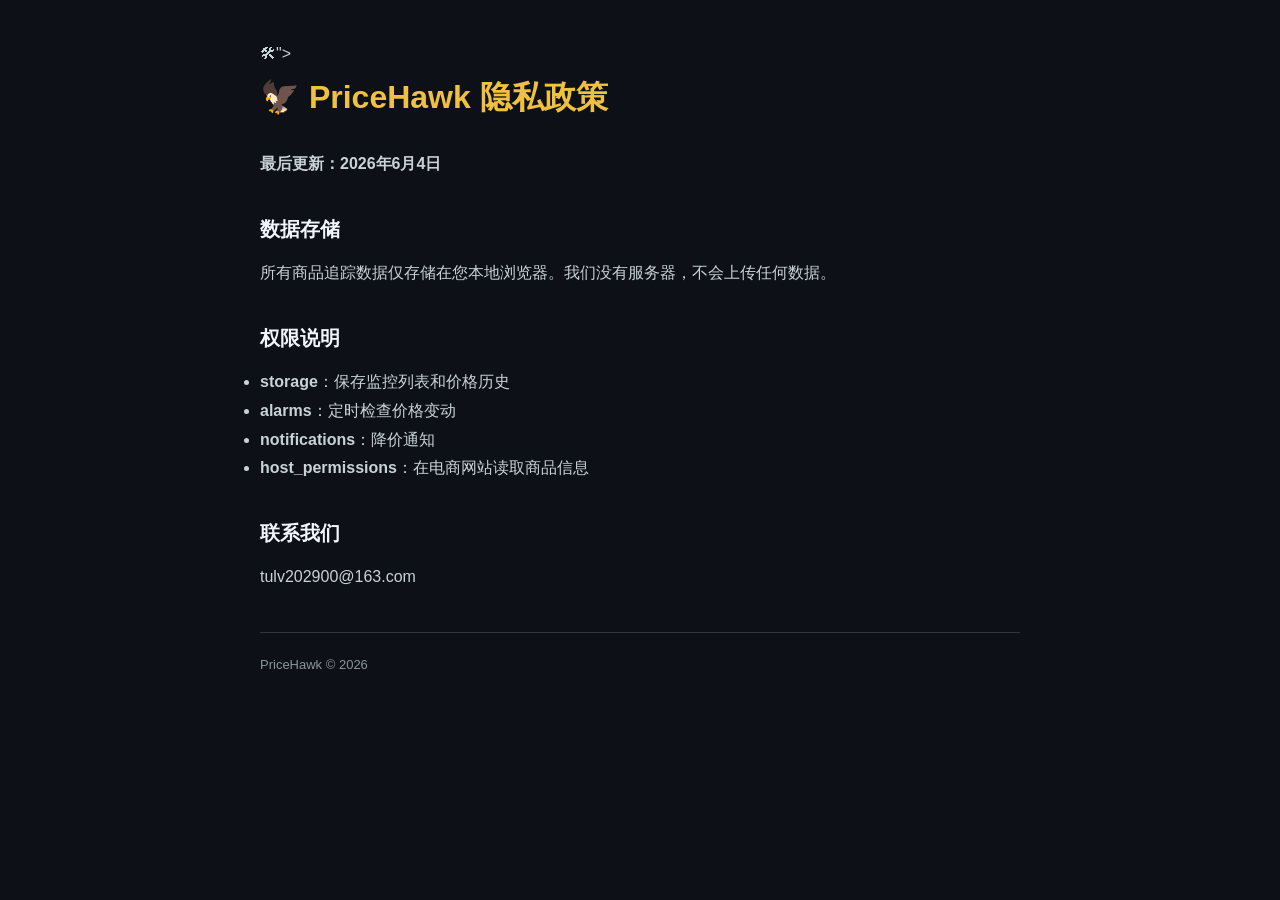
<file: docs/index.html>
<!DOCTYPE html>
<html lang="zh-CN">
<head>
<meta charset="UTF-8">
<meta name="viewport" content="width=device-width,initial-scale=1.0">
<meta name="viewport" content="width=device-width,initial-scale=1.0">
<link rel="icon" type="image/svg+xml" href="data:image/svg+xml,<svg xmlns='http://www.w3.org/2000/svg' viewBox='0 0 100 100'><text y=".9em" font-size='90'>🛠</text></svg>">
<title>PriceHawk - 隐私政策</title>
<style>
*{margin:0;padding:0;box-sizing:border-box}
body{font-family:-apple-system,BlinkMacSystemFont,sans-serif;font-size:16px;color:#c9d1d9;background:#0d1117;max-width:800px;margin:40px auto;padding:0 20px;line-height:1.8}
h1{color:#f0c040;margin-bottom:24px}
h2{color:#f0f6fc;margin-top:32px;margin-bottom:12px;font-size:20px}
p{margin-bottom:12px}
a{color:#58a6ff}
footer{margin-top:40px;padding-top:20px;border-top:1px solid #30363d;font-size:13px;color:#8b949e}
*:focus-visible{outline:2px solid #58a6ff;outline-offset:2px}::selection{background:rgba(88,166,255,0.3);color:#fff}</style>
</head>
<body>
<h1>🦅 PriceHawk 隐私政策</h1>
<p><strong>最后更新：2026年6月4日</strong></p>
<h2>数据存储</h2>
<p>所有商品追踪数据仅存储在您本地浏览器。我们没有服务器，不会上传任何数据。</p>
<h2>权限说明</h2>
<ul>
<li><strong>storage</strong>：保存监控列表和价格历史</li>
<li><strong>alarms</strong>：定时检查价格变动</li>
<li><strong>notifications</strong>：降价通知</li>
<li><strong>host_permissions</strong>：在电商网站读取商品信息</li>
</ul>
<h2>联系我们</h2>
<p>tulv202900@163.com</p>
<footer><p>PriceHawk © 2026</p></footer>
</body>
</html>
</file>
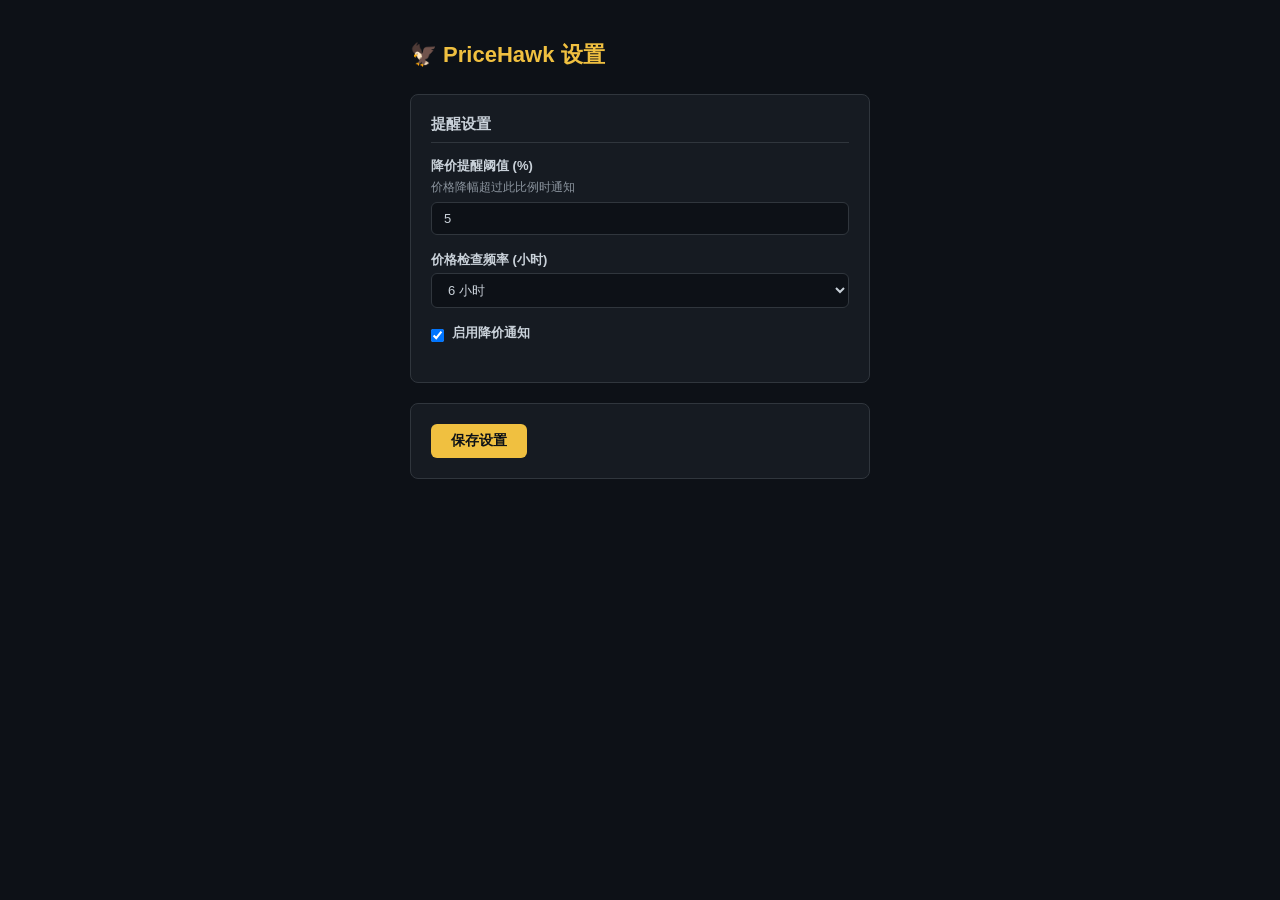
<file: options.html>
<!DOCTYPE html>
<html lang="zh-CN">
<head>
<meta charset="UTF-8">
<meta name="viewport" content="width=device-width,initial-scale=1.0">
<title>PriceHawk · 设置</title>
<style>
*{margin:0;padding:0;box-sizing:border-box}
body{font-family:-apple-system,BlinkMacSystemFont,sans-serif;font-size:14px;color:#c9d1d9;background:#0d1117;max-width:500px;margin:40px auto;padding:0 20px}
h1{font-size:22px;color:#f0c040;margin-bottom:24px}
.card{background:#161b22;border:1px solid #30363d;border-radius:8px;padding:20px;margin-bottom:20px}
.card h2{font-size:15px;margin-bottom:14px;padding-bottom:8px;border-bottom:1px solid #30363d}
.field{margin-bottom:16px}
.field label{display:block;font-weight:600;margin-bottom:4px;font-size:13px}
.field .hint{font-size:12px;color:#8b949e;margin-bottom:6px}
.field input,.field select{width:100%;padding:8px 12px;font-size:13px;border:1px solid #30363d;border-radius:6px;background:#0d1117;color:#c9d1d9}
.field input:focus,.field select:focus{outline:none;border-color:#f0c040}
.checkbox{display:flex;align-items:center;gap:8px}
.checkbox input{width:auto}
.btn{padding:8px 20px;font-size:14px;font-weight:600;border-radius:6px;cursor:pointer;border:none;background:#f0c040;color:#0d1117}
.btn:hover{background:#ffd700}
.btn:disabled{opacity:.65}
#status{margin-left:12px;font-size:13px;color:#3fb950;display:none}
</style>
</head>
<body>
<h1>🦅 PriceHawk 设置</h1>

<div class="card">
  <h2>提醒设置</h2>
  <div class="field">
    <label>降价提醒阈值 (%)</label>
    <div class="hint">价格降幅超过此比例时通知</div>
    <input type="number" id="alert-threshold" min="1" max="50" step="1" value="5">
  </div>
  <div class="field">
    <label>价格检查频率 (小时)</label>
    <select id="refresh-hours">
      <option value="1">1 小时</option>
      <option value="3">3 小时</option>
      <option value="6" selected>6 小时</option>
      <option value="12">12 小时</option>
      <option value="24">24 小时</option>
    </select>
  </div>
  <div class="field checkbox">
    <input type="checkbox" id="notify-on-drop" checked>
    <label>启用降价通知</label>
  </div>
</div>

<div class="card">
  <button class="btn" id="save">保存设置</button>
  <span id="status"></span>
</div>

<script src="options.js"></script>
</body>
</html>
</file>
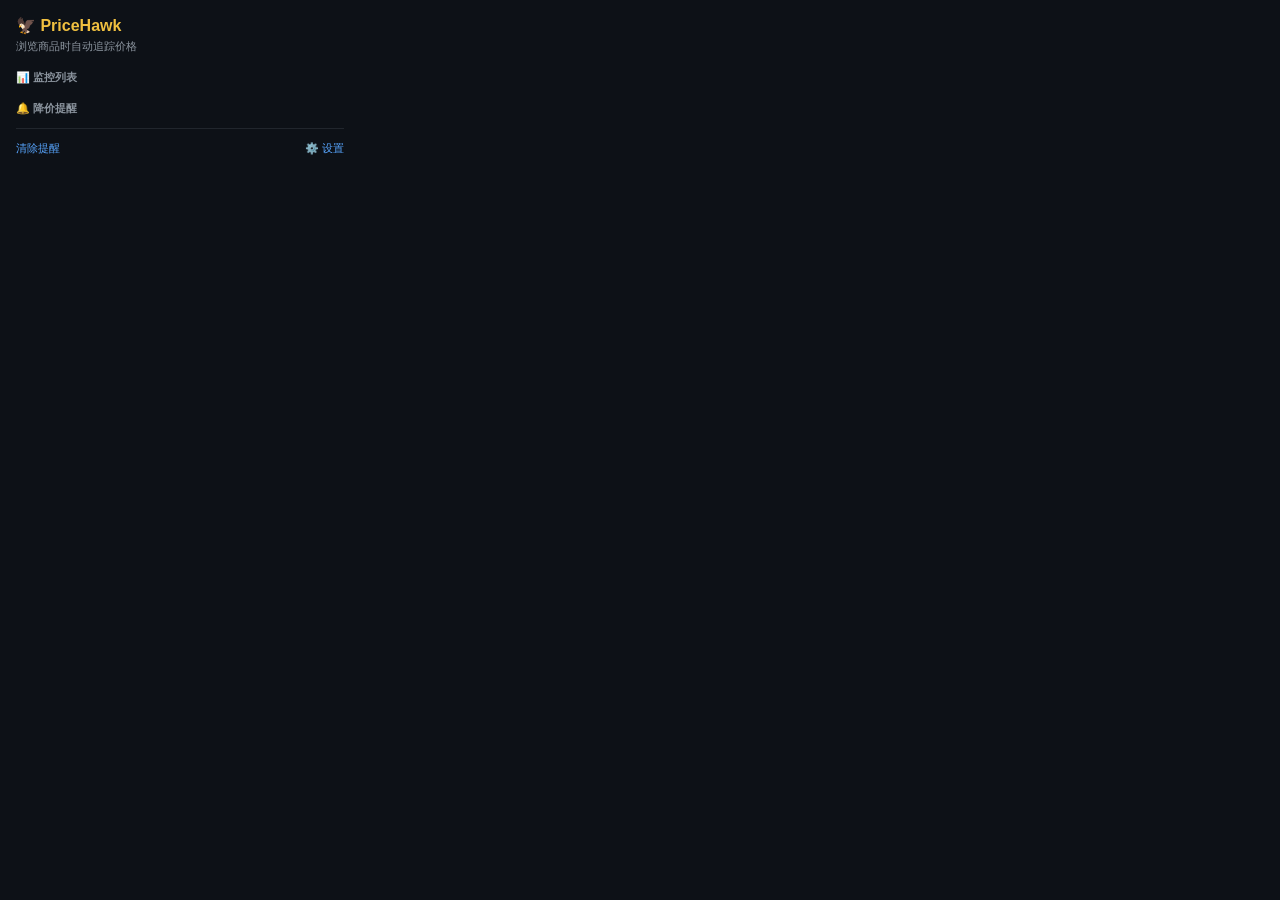
<file: popup.html>
<!DOCTYPE html>
<html lang="zh-CN">
<head>
<meta charset="UTF-8">
<meta name="viewport" content="width=device-width,initial-scale=1.0">
<title>PriceHawk</title>
<style>
*{margin:0;padding:0;box-sizing:border-box}
body{font-family:-apple-system,BlinkMacSystemFont,sans-serif;font-size:13px;color:#c9d1d9;background:#0d1117;width:360px;min-height:300px;padding:16px}
h1{font-size:16px;color:#f0c040;margin-bottom:4px}
.subtitle{font-size:11px;color:#8b949e;margin-bottom:16px}
.section-title{font-size:11px;font-weight:600;color:#8b949e;text-transform:uppercase;margin-bottom:8px}
.product{padding:10px 12px;background:#161b22;border:1px solid #30363d;border-radius:8px;margin-bottom:6px;display:flex;align-items:center;gap:10px;transition:border-color 0.15s}
.product:hover{border-color:#f0c040}
.product-img{width:40px;height:40px;border-radius:4px;object-fit:cover;background:#21262d;flex-shrink:0}
.product-info{flex:1;min-width:0}
.product-name{font-size:12px;font-weight:600;white-space:nowrap;overflow:hidden;text-overflow:ellipsis;margin-bottom:2px}
.product-platform{font-size:10px;color:#8b949e}
.product-price{text-align:right;flex-shrink:0}
.current-price{font-size:16px;font-weight:700;color:#f0c040}
.price-change{font-size:11px}
.price-change.up{color:#3fb950}
.price-change.down{color:#f85149}
.product-actions{display:flex;gap:4px;margin-left:8px}
.product-btn{font-size:10px;padding:2px 6px;border:1px solid #30363d;border-radius:4px;background:transparent;color:#8b949e;cursor:pointer}
.product-btn:hover{color:#f85149;border-color:#f85149}
.alert-item{padding:8px 12px;margin-bottom:4px;background:#161b22;border-left:3px solid #3fb950;border-radius:4px;font-size:12px}
.alert-item .alert-time{font-size:10px;color:#8b949e;margin-top:2px}
.empty{padding:32px 0;text-align:center;color:#484f58}
.empty .emoji{font-size:36px;margin-bottom:8px}
.footer{padding-top:12px;margin-top:12px;border-top:1px solid #21262d;display:flex;justify-content:space-between;align-items:center}
.footer a{color:#58a6ff;text-decoration:none;font-size:11px}
</style>
</head>
<body>
<h1>🦅 PriceHawk</h1>
<p class="subtitle">浏览商品时自动追踪价格</p>

<div class="section-title" style="margin-bottom:8px">📊 监控列表</div>
<div id="product-list"></div>

<div class="section-title" style="margin-top:16px;margin-bottom:8px">🔔 降价提醒</div>
<div id="alert-list"></div>

<div class="footer">
  <a href="#" id="clear-alerts">清除提醒</a>
  <a href="#" id="btn-settings">⚙️ 设置</a>
</div>

<script src="popup.js"></script>
</body>
</html>
</file>
